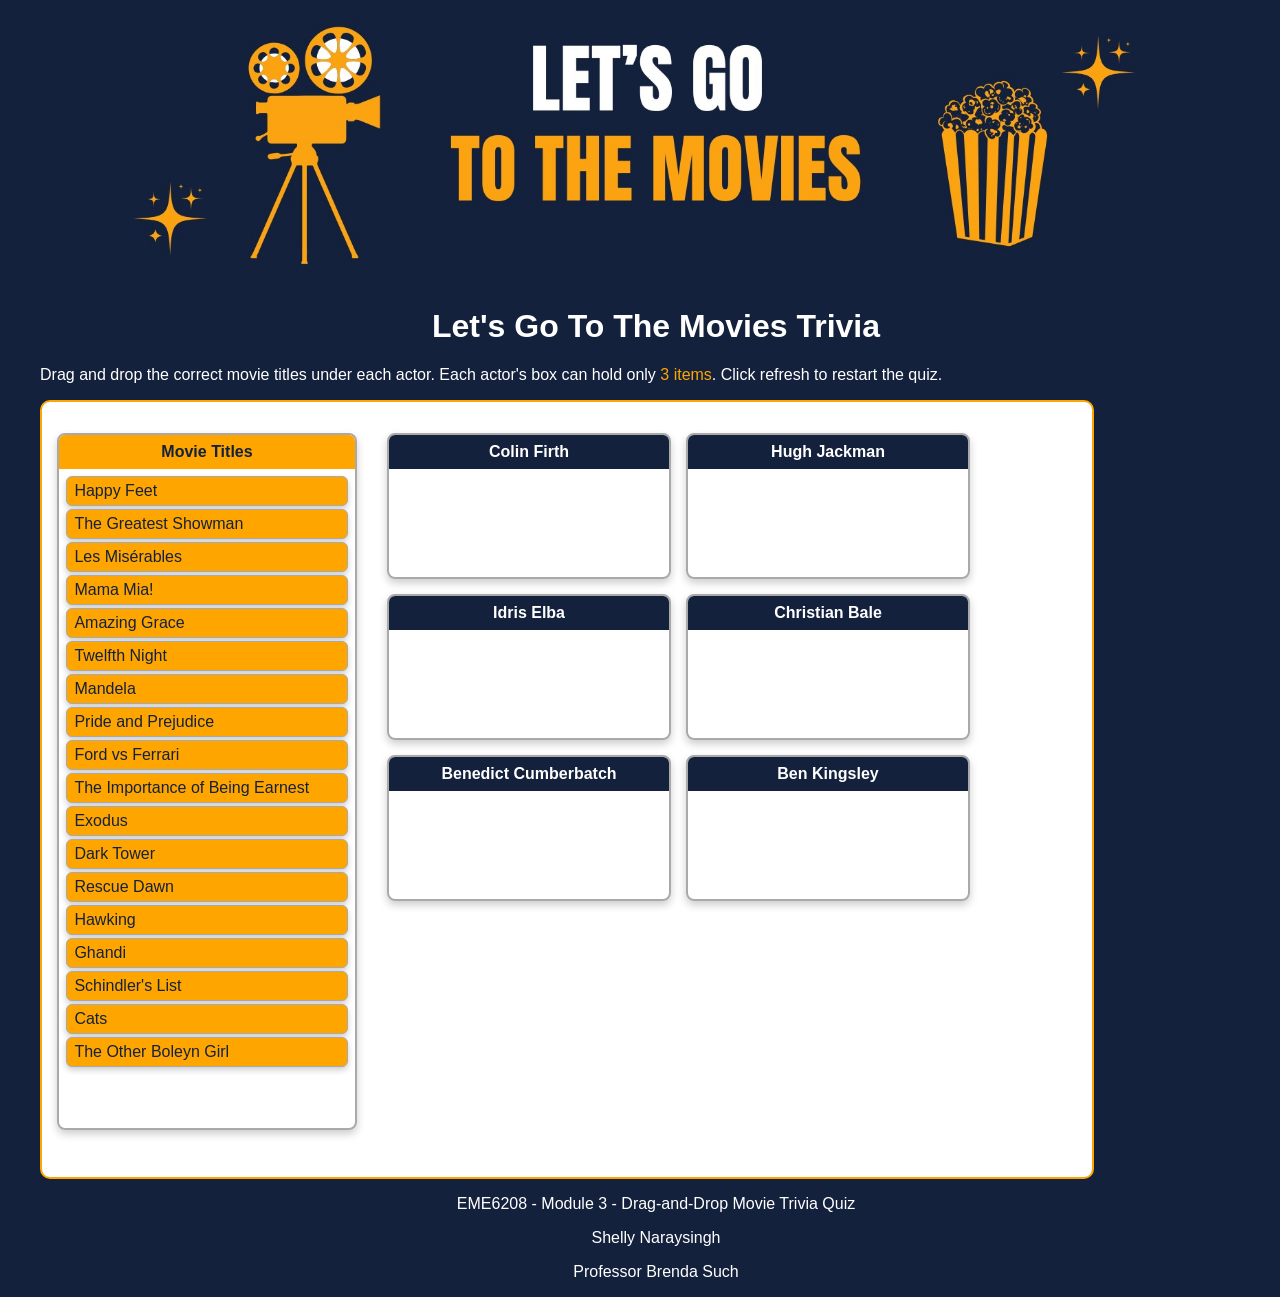
<file: index.html>
<!DOCTYPE HTML PUBLIC "-//W3C//DTD HTML 4.01//EN" "http://www.w3.org/TR/html4/strict.dtd">
<html>

<head>
<meta http-equiv="content-type" content="text/html; charset=UTF-8">

	<title>Let's Go To The Movies Drag and Drop Quiz</title>
	
	 <link rel="stylesheet" href="style.css">
	
	
	<script type="text/javascript">
	
	
	/* VARIABLES YOU COULD MODIFY */
	var boxSizeArray = [3,3,3,3,3,3,3];	// Array indicating how many items there is room for in the right column ULs
	
	var arrow_offsetX = -5;	// Offset X - position of small arrow
	var arrow_offsetY = 0;	// Offset Y - position of small arrow
	
	var arrow_offsetX_firefox = -6;	// Firefox - offset X small arrow
	var arrow_offsetY_firefox = -13; // Firefox - offset Y small arrow
	
	var verticalSpaceBetweenListItems = 3;	// Pixels space between one <li> and next	
											// Same value or higher as margin bottom in CSS for #dhtmlgoodies_dragDropContainer ul li,#dragContent li
	
											
	var initShuffleItems = true;	// Shuffle items before staring

	var indicateDestionationByUseOfArrow = true;	// Display arrow to indicate where object will be dropped(false = use rectangle)
	
	
	var lockedAfterDrag = false;	/* Lock items after they have been dragged, i.e. the user get's only one shot for the correct answer */
	
	
	/* END VARIABLES YOU COULD MODIFY */
	
	var dragDropTopContainer = false;
	var dragTimer = -1;
	var dragContentObj = false;
	var contentToBeDragged = false;	// Reference to dragged <li>
	var contentToBeDragged_src = false;	// Reference to parent of <li> before drag started
	var contentToBeDragged_next = false; 	// Reference to next sibling of <li> to be dragged
	var destinationObj = false;	// Reference to <UL> or <LI> where element is dropped.
	var dragDropIndicator = false;	// Reference to small arrow indicating where items will be dropped
	var ulPositionArray = new Array();
	var mouseoverObj = false;	// Reference to highlighted DIV
	
	var MSIE = navigator.userAgent.indexOf('MSIE')>=0?true:false;
	var navigatorVersion = navigator.appVersion.replace(/.*?MSIE (\d\.\d).*/g,'$1')/1;
	var destinationBoxes = new Array();
	var indicateDestinationBox = false;
		
	function getTopPos(inputObj)
	{		
	  var returnValue = inputObj.offsetTop;
	  while((inputObj = inputObj.offsetParent) != null){
	  	if(inputObj.tagName!='HTML')returnValue += inputObj.offsetTop;
	  }
	  return returnValue;
	}
	
	function getLeftPos(inputObj)
	{
	  var returnValue = inputObj.offsetLeft;
	  while((inputObj = inputObj.offsetParent) != null){
	  	if(inputObj.tagName!='HTML')returnValue += inputObj.offsetLeft;
	  }
	  return returnValue;
	}
		
	function cancelEvent()
	{
		return false;
	}
	function initDrag(e)	// Mouse button is pressed down on a LI
	{
		if(document.all)e = event;
		if(lockedAfterDrag && this.parentNode.id!='allItems')return;
		var st = Math.max(document.body.scrollTop,document.documentElement.scrollTop);
		var sl = Math.max(document.body.scrollLeft,document.documentElement.scrollLeft);
		
		
		
		dragTimer = 0;
		dragContentObj.style.left = e.clientX + sl + 'px';
		dragContentObj.style.top = e.clientY + st + 'px';
		contentToBeDragged = this;
		contentToBeDragged_src = this.parentNode;
		contentToBeDragged_next = false;
		if(this.nextSibling){
			contentToBeDragged_next = this.nextSibling;
			if(!this.tagName && contentToBeDragged_next.nextSibling)contentToBeDragged_next = contentToBeDragged_next.nextSibling;
		}
		timerDrag();
		return false;
	}
	
	function everythingIsCorrect()
	{
		alert('Congrats! You got everything correct!');
	}
		
	function timerDrag()
	{
		if(dragTimer>=0 && dragTimer<10){
			dragTimer++;
			setTimeout('timerDrag()',10);
			return;
		}
		if(dragTimer==10){
			dragContentObj.style.display='block';
			dragContentObj.appendChild(contentToBeDragged);
		}
	}
	
	function moveDragContent(e)
	{
		if(dragTimer<10){
			if(contentToBeDragged){
				if(contentToBeDragged_next){
					contentToBeDragged_src.insertBefore(contentToBeDragged,contentToBeDragged_next);
				}else{
					contentToBeDragged_src.appendChild(contentToBeDragged);
				}	
			}
			return;
		}
		if(document.all)e = event;
		var st = Math.max(document.body.scrollTop,document.documentElement.scrollTop);
		var sl = Math.max(document.body.scrollLeft,document.documentElement.scrollLeft);
		
		
		dragContentObj.style.left = e.clientX + sl + 'px';
		dragContentObj.style.top = e.clientY + st + 'px';
		
		if(mouseoverObj)mouseoverObj.className='';
		destinationObj = false;
		dragDropIndicator.style.display='none';
		if(indicateDestinationBox)indicateDestinationBox.style.display='none';
		var x = e.clientX + sl;
		var y = e.clientY + st;
		var width = dragContentObj.offsetWidth;
		var height = dragContentObj.offsetHeight;
		
		var tmpOffsetX = arrow_offsetX;
		var tmpOffsetY = arrow_offsetY;
		if(!document.all){
			tmpOffsetX = arrow_offsetX_firefox;
			tmpOffsetY = arrow_offsetY_firefox;
		}

		for(var no=0;no<ulPositionArray.length;no++){
			var ul_leftPos = ulPositionArray[no]['left'];	
			var ul_topPos = ulPositionArray[no]['top'];	
			var ul_height = ulPositionArray[no]['height'];
			var ul_width = ulPositionArray[no]['width'];
			
			if((x+width) > ul_leftPos && x<(ul_leftPos + ul_width) && (y+height)> ul_topPos && y<(ul_topPos + ul_height)){
				var noExisting = ulPositionArray[no]['obj'].getElementsByTagName('LI').length;
				if(indicateDestinationBox && indicateDestinationBox.parentNode==ulPositionArray[no]['obj'])noExisting--;
				if(noExisting<boxSizeArray[no-1] || no==0){
					dragDropIndicator.style.left = ul_leftPos + tmpOffsetX + 'px';
					var subLi = ulPositionArray[no]['obj'].getElementsByTagName('LI');
					for(var liIndex=0;liIndex<subLi.length;liIndex++){
						var tmpTop = getTopPos(subLi[liIndex]);
						if(!indicateDestionationByUseOfArrow){
							if(y<tmpTop){
								destinationObj = subLi[liIndex];
								indicateDestinationBox.style.display='block';
								subLi[liIndex].parentNode.insertBefore(indicateDestinationBox,subLi[liIndex]);
								break;
							}
						}else{							
							if(y<tmpTop){
								destinationObj = subLi[liIndex];
								dragDropIndicator.style.top = tmpTop + tmpOffsetY - Math.round(dragDropIndicator.clientHeight/2) + 'px';
								dragDropIndicator.style.display='block';
								break;
							}	
						}					
					}
					
					if(!indicateDestionationByUseOfArrow){
						if(indicateDestinationBox.style.display=='none'){
							indicateDestinationBox.style.display='block';
							ulPositionArray[no]['obj'].appendChild(indicateDestinationBox);
						}
						
					}else{
						if(subLi.length>0 && dragDropIndicator.style.display=='none'){
							dragDropIndicator.style.top = getTopPos(subLi[subLi.length-1]) + subLi[subLi.length-1].offsetHeight + tmpOffsetY + 'px';
							dragDropIndicator.style.display='block';
						}
						if(subLi.length==0){
							dragDropIndicator.style.top = ul_topPos + arrow_offsetY + 'px'
							dragDropIndicator.style.display='block';
						}
					}
					
					if(!destinationObj)destinationObj = ulPositionArray[no]['obj'];
					mouseoverObj = ulPositionArray[no]['obj'].parentNode;
					mouseoverObj.className='mouseover';
					return;
				}
			}
		}
	}
	
	function checkAnswers()
	{
		
		for(var no=0;no<destinationBoxes.length;no++){
			var subLis = destinationBoxes[no].getElementsByTagName('LI');
			if(subLis.length<boxSizeArray[no])return;	
			
			for(var no2=0;no2<subLis.length;no2++){
				if(subLis[no2].className=='wrongAnswer')return;
			}		
		}
		
		everythingIsCorrect();
		
		
	}
	
	
	/* End dragging 
	Put <LI> into a destination or back to where it came from.
	*/	
	function dragDropEnd(e)
	{
		if(dragTimer==-1)return;
		if(dragTimer<10){
			dragTimer = -1;
			return;
		}
		dragTimer = -1;
		if(document.all)e = event;		
		if(destinationObj){
			var groupId = contentToBeDragged.getAttribute('groupId');
			if(!groupId)groupId = contentToBeDragged.groupId;
			
			var destinationToCheckOn = destinationObj;
			if(destinationObj.tagName!='UL'){
				destinationToCheckOn = destinationObj.parentNode;
			}
			
			var answerCheck = false;
			if(groupId == destinationToCheckOn.id){
				contentToBeDragged.className = 'correctAnswer';		
				answerCheck=true;	
			}else{
				contentToBeDragged.className = 'wrongAnswer';
			}
			if(destinationObj.id=='allItems' || destinationObj.parentNode.id=='allItems')contentToBeDragged.className='';
			
			
			if(destinationObj.tagName=='UL'){
				destinationObj.appendChild(contentToBeDragged);
			}else{
				destinationObj.parentNode.insertBefore(contentToBeDragged,destinationObj);
			}
			mouseoverObj.className='';
			destinationObj = false;
			dragDropIndicator.style.display='none';
			if(indicateDestinationBox){
				indicateDestinationBox.style.display='none';
				document.body.appendChild(indicateDestinationBox);
			}
						
			contentToBeDragged = false;
			
			if(answerCheck)checkAnswers();	
			
			return;
		}	
		if(contentToBeDragged_next){
			contentToBeDragged_src.insertBefore(contentToBeDragged,contentToBeDragged_next);
		}else{
			contentToBeDragged_src.appendChild(contentToBeDragged);
		}
		contentToBeDragged = false;
		dragDropIndicator.style.display='none';
		if(indicateDestinationBox){
			indicateDestinationBox.style.display='none';
			document.body.appendChild(indicateDestinationBox);
			
		}		
		mouseoverObj = false;
		
	}
	
	/* 
	Preparing data to be saved 
	*/
	function saveDragDropNodes()
	{
		var saveString = "";
		var uls = dragDropTopContainer.getElementsByTagName('UL');
		for(var no=0;no<uls.length;no++){	// LOoping through all <ul>
			var lis = uls[no].getElementsByTagName('LI');
			for(var no2=0;no2<lis.length;no2++){
				if(saveString.length>0)saveString = saveString + ";";
				saveString = saveString + uls[no].id + '|' + lis[no2].id;
			}	
		}		
		
		document.getElementById('saveContent').innerHTML = '<h1>Ready to save these nodes:</h1> ' + saveString.replace(/;/g,';<br>') + '<p>Format: ID of ul |(pipe) ID of li;(semicolon)</p><p>You can put these values into a hidden form fields, post it to the server and explode the submitted value there</p>';
		
	}
	
	function initDragDropScript()
	{
		dragContentObj = document.getElementById('dragContent');
		dragDropIndicator = document.getElementById('dragDropIndicator');
		dragDropTopContainer = document.getElementById('dhtmlgoodies_dragDropContainer');
		document.documentElement.onselectstart = cancelEvent;;
		var listItems = dragDropTopContainer.getElementsByTagName('LI');	// Get array containing all <LI>
		var itemHeight = false;
		for(var no=0;no<listItems.length;no++){
			listItems[no].onmousedown = initDrag;
			listItems[no].onselectstart = cancelEvent;
			if(!itemHeight)itemHeight = listItems[no].offsetHeight;
			if(MSIE && navigatorVersion/1<6){
				listItems[no].style.cursor='hand';
			}			
		}
		
		var mainContainer = document.getElementById('dhtmlgoodies_mainContainer');
		var uls = mainContainer.getElementsByTagName('UL');
		itemHeight = itemHeight + verticalSpaceBetweenListItems;
		for(var no=0;no<uls.length;no++){
			uls[no].style.height = itemHeight * boxSizeArray[no]  + 'px';
			destinationBoxes[destinationBoxes.length] = uls[no];
		}
		
		var leftContainer = document.getElementById('dhtmlgoodies_listOfItems');
		var itemBox = leftContainer.getElementsByTagName('UL')[0];
		
		document.documentElement.onmousemove = moveDragContent;	// Mouse move event - moving draggable div
		document.documentElement.onmouseup = dragDropEnd;	// Mouse move event - moving draggable div
		
		var ulArray = dragDropTopContainer.getElementsByTagName('UL');
		for(var no=0;no<ulArray.length;no++){
			ulPositionArray[no] = new Array();
			ulPositionArray[no]['left'] = getLeftPos(ulArray[no]);	
			ulPositionArray[no]['top'] = getTopPos(ulArray[no]);	
			ulPositionArray[no]['width'] = ulArray[no].offsetWidth;
			ulPositionArray[no]['height'] = ulArray[no].clientHeight;
			ulPositionArray[no]['obj'] = ulArray[no];
		}
		
		if(initShuffleItems){
			var allItemsObj = document.getElementById('allItems');
			var initItems = allItemsObj.getElementsByTagName('LI');
			
			for(var no=0;no<(initItems.length*10);no++){
				var itemIndex = Math.floor(Math.random()*initItems.length);
				allItemsObj.appendChild(initItems[itemIndex]);
			}
		}
		if(!indicateDestionationByUseOfArrow){
			indicateDestinationBox = document.createElement('LI');
			indicateDestinationBox.id = 'indicateDestination';
			indicateDestinationBox.style.display='none';
			document.body.appendChild(indicateDestinationBox);
		}		
		
	}
	
	window.onload = initDragDropScript;
	</script>
</head><body>
	<div class="movie-banner">
		<img src="movie-banner.jpeg" alt="Let's Go To The Movies">
	</div>
	
<h1 align="center">Let's Go To The Movies Trivia</h1>
<p>Drag and drop the correct movie titles under each actor. Each actor's box can hold only <span class="style1">3 items</span>. Click refresh to restart the quiz.</p>
<div id="dhtmlgoodies_dragDropContainer">
	<div id="topBar">
	<div style="padding-bottom: 5px; width: 728px; height: 1px;">

</script>
	</div>
			
		</div>
	<div id="dhtmlgoodies_listOfItems">
		<div class="">
			<p>Movie Titles</p>		
		<ul id="allItems">
			
			
		<li id="node1" groupid="box1">Pride and Prejudice</li>
		<li id="node2" groupid="box1">The Importance of Being Earnest</li>
		<li id="node3" groupid="box1">Mama Mia!</li>

		<li id="node4" groupid="box2">Les Misérables</li>
		<li id="node5" groupid="box2">The Greatest Showman</li>
		<li id="node6" groupid="box2">Happy Feet</li>

		<li id="node7" groupid="box3">Mandela</li>
		<li id="node8" groupid="box3">Cats</li>
		<li id="node9" groupid="box3">Dark Tower</li>

		<li id="node10" groupid="box4">Rescue Dawn</li>
		<li id="node11" groupid="box4">Exodus</li>
		<li id="node12" groupid="box4">Ford vs Ferrari</li>

		<li id="node13" groupid="box5">Hawking</li>
		<li id="node14" groupid="box5">The Other Boleyn Girl</li>
		<li id="node15" groupid="box5">Amazing Grace</li>

		<li id="node13" groupid="box6">Twelfth Night</li>
		<li id="node14" groupid="box6">Ghandi</li>
		<li id="node15" groupid="box6">Schindler's List</li>

		
		</div>
	</div>	
	<div id="dhtmlgoodies_mainContainer">
		<!-- ONE <UL> for each "room" -->
		<div class="">
			<p>Colin Firth</p>
			<ul style="height: 72px;" id="box1">
			</ul>
		</div>
		<div class="">		
			<p>Hugh Jackman</p>
			<ul style="height: 72px;" id="box2"></ul>
		</div>
		
		<div>
		  <p >Idris Elba</p>
			<ul style="height: 72px;" id="box3"></ul>
		</div>
		
		<div>
		  <p >Christian Bale</p>
			<ul style="height: 72px;" id="box4"></ul>
		</div>

		<div>
		  <p >Benedict Cumberbatch</p>
			<ul style="height: 72px;" id="box5"></ul>
		</div>

		<div>
		  <p >Ben Kingsley</p>
			<ul style="height: 72px;" id="box6"></ul>
		</div>
		
	</div>
</div>
<ul style="left: 110px; top: 329px; display: block;" id="dragContent"></ul>
<div style="display: none; left: 24px; top: 333px;" id="dragDropIndicator"><img src="insert.gif"></div>
<div id="saveContent"></div>

</span>

<!-- Footer -->
<footer>
    <p>EME6208 - Module 3 - Drag-and-Drop Movie Trivia Quiz</p>
    <p>Shelly Naraysingh</p>
	<p>Professor Brenda Such</p>  
</footer>
</body></html>
</file>
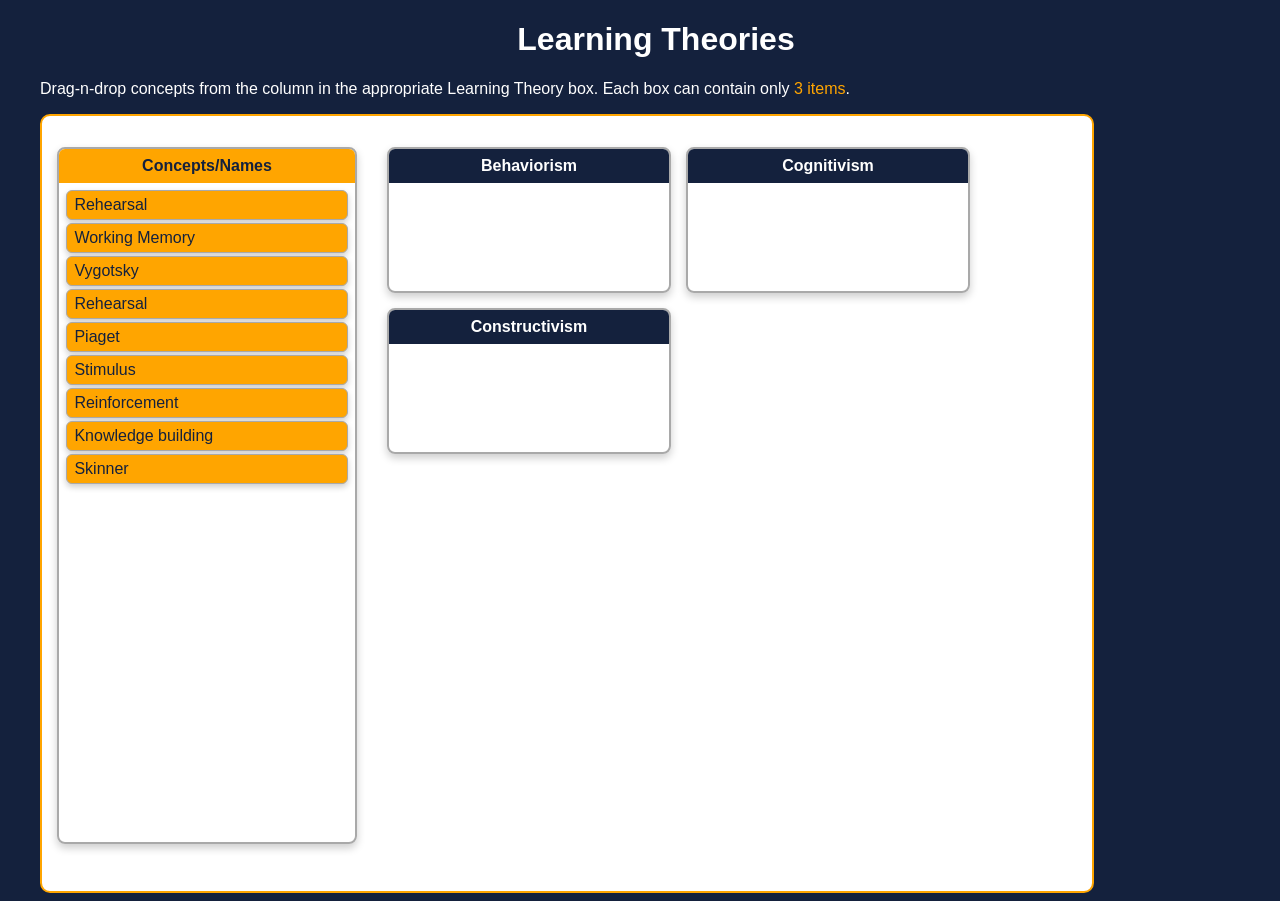
<file: drag.html>
<!DOCTYPE HTML PUBLIC "-//W3C//DTD HTML 4.01//EN" "http://www.w3.org/TR/html4/strict.dtd">
<html>

<head>
<meta http-equiv="content-type" content="text/html; charset=UTF-8">

	<title>Let's Go To The Movies Drag and Drop Quiz</title>
	
	 <link rel="stylesheet" href="style.css">
	
	
	<script type="text/javascript">
	
	
	/* VARIABLES YOU COULD MODIFY */
	var boxSizeArray = [3,3,3,3,3,3,3];	// Array indicating how many items there is room for in the right column ULs
	
	var arrow_offsetX = -5;	// Offset X - position of small arrow
	var arrow_offsetY = 0;	// Offset Y - position of small arrow
	
	var arrow_offsetX_firefox = -6;	// Firefox - offset X small arrow
	var arrow_offsetY_firefox = -13; // Firefox - offset Y small arrow
	
	var verticalSpaceBetweenListItems = 3;	// Pixels space between one <li> and next	
											// Same value or higher as margin bottom in CSS for #dhtmlgoodies_dragDropContainer ul li,#dragContent li
	
											
	var initShuffleItems = true;	// Shuffle items before staring

	var indicateDestionationByUseOfArrow = true;	// Display arrow to indicate where object will be dropped(false = use rectangle)
	
	
	var lockedAfterDrag = false;	/* Lock items after they have been dragged, i.e. the user get's only one shot for the correct answer */
	
	
	/* END VARIABLES YOU COULD MODIFY */
	
	var dragDropTopContainer = false;
	var dragTimer = -1;
	var dragContentObj = false;
	var contentToBeDragged = false;	// Reference to dragged <li>
	var contentToBeDragged_src = false;	// Reference to parent of <li> before drag started
	var contentToBeDragged_next = false; 	// Reference to next sibling of <li> to be dragged
	var destinationObj = false;	// Reference to <UL> or <LI> where element is dropped.
	var dragDropIndicator = false;	// Reference to small arrow indicating where items will be dropped
	var ulPositionArray = new Array();
	var mouseoverObj = false;	// Reference to highlighted DIV
	
	var MSIE = navigator.userAgent.indexOf('MSIE')>=0?true:false;
	var navigatorVersion = navigator.appVersion.replace(/.*?MSIE (\d\.\d).*/g,'$1')/1;
	var destinationBoxes = new Array();
	var indicateDestinationBox = false;
		
	function getTopPos(inputObj)
	{		
	  var returnValue = inputObj.offsetTop;
	  while((inputObj = inputObj.offsetParent) != null){
	  	if(inputObj.tagName!='HTML')returnValue += inputObj.offsetTop;
	  }
	  return returnValue;
	}
	
	function getLeftPos(inputObj)
	{
	  var returnValue = inputObj.offsetLeft;
	  while((inputObj = inputObj.offsetParent) != null){
	  	if(inputObj.tagName!='HTML')returnValue += inputObj.offsetLeft;
	  }
	  return returnValue;
	}
		
	function cancelEvent()
	{
		return false;
	}
	function initDrag(e)	// Mouse button is pressed down on a LI
	{
		if(document.all)e = event;
		if(lockedAfterDrag && this.parentNode.id!='allItems')return;
		var st = Math.max(document.body.scrollTop,document.documentElement.scrollTop);
		var sl = Math.max(document.body.scrollLeft,document.documentElement.scrollLeft);
		
		
		
		dragTimer = 0;
		dragContentObj.style.left = e.clientX + sl + 'px';
		dragContentObj.style.top = e.clientY + st + 'px';
		contentToBeDragged = this;
		contentToBeDragged_src = this.parentNode;
		contentToBeDragged_next = false;
		if(this.nextSibling){
			contentToBeDragged_next = this.nextSibling;
			if(!this.tagName && contentToBeDragged_next.nextSibling)contentToBeDragged_next = contentToBeDragged_next.nextSibling;
		}
		timerDrag();
		return false;
	}
	
	function everythingIsCorrect()
	{
		alert('Congratulations! Everything is correct');		
	}
	
	
	function timerDrag()
	{
		if(dragTimer>=0 && dragTimer<10){
			dragTimer++;
			setTimeout('timerDrag()',10);
			return;
		}
		if(dragTimer==10){
			dragContentObj.style.display='block';
			dragContentObj.appendChild(contentToBeDragged);
		}
	}
	
	function moveDragContent(e)
	{
		if(dragTimer<10){
			if(contentToBeDragged){
				if(contentToBeDragged_next){
					contentToBeDragged_src.insertBefore(contentToBeDragged,contentToBeDragged_next);
				}else{
					contentToBeDragged_src.appendChild(contentToBeDragged);
				}	
			}
			return;
		}
		if(document.all)e = event;
		var st = Math.max(document.body.scrollTop,document.documentElement.scrollTop);
		var sl = Math.max(document.body.scrollLeft,document.documentElement.scrollLeft);
		
		
		dragContentObj.style.left = e.clientX + sl + 'px';
		dragContentObj.style.top = e.clientY + st + 'px';
		
		if(mouseoverObj)mouseoverObj.className='';
		destinationObj = false;
		dragDropIndicator.style.display='none';
		if(indicateDestinationBox)indicateDestinationBox.style.display='none';
		var x = e.clientX + sl;
		var y = e.clientY + st;
		var width = dragContentObj.offsetWidth;
		var height = dragContentObj.offsetHeight;
		
		var tmpOffsetX = arrow_offsetX;
		var tmpOffsetY = arrow_offsetY;
		if(!document.all){
			tmpOffsetX = arrow_offsetX_firefox;
			tmpOffsetY = arrow_offsetY_firefox;
		}

		for(var no=0;no<ulPositionArray.length;no++){
			var ul_leftPos = ulPositionArray[no]['left'];	
			var ul_topPos = ulPositionArray[no]['top'];	
			var ul_height = ulPositionArray[no]['height'];
			var ul_width = ulPositionArray[no]['width'];
			
			if((x+width) > ul_leftPos && x<(ul_leftPos + ul_width) && (y+height)> ul_topPos && y<(ul_topPos + ul_height)){
				var noExisting = ulPositionArray[no]['obj'].getElementsByTagName('LI').length;
				if(indicateDestinationBox && indicateDestinationBox.parentNode==ulPositionArray[no]['obj'])noExisting--;
				if(noExisting<boxSizeArray[no-1] || no==0){
					dragDropIndicator.style.left = ul_leftPos + tmpOffsetX + 'px';
					var subLi = ulPositionArray[no]['obj'].getElementsByTagName('LI');
					for(var liIndex=0;liIndex<subLi.length;liIndex++){
						var tmpTop = getTopPos(subLi[liIndex]);
						if(!indicateDestionationByUseOfArrow){
							if(y<tmpTop){
								destinationObj = subLi[liIndex];
								indicateDestinationBox.style.display='block';
								subLi[liIndex].parentNode.insertBefore(indicateDestinationBox,subLi[liIndex]);
								break;
							}
						}else{							
							if(y<tmpTop){
								destinationObj = subLi[liIndex];
								dragDropIndicator.style.top = tmpTop + tmpOffsetY - Math.round(dragDropIndicator.clientHeight/2) + 'px';
								dragDropIndicator.style.display='block';
								break;
							}	
						}					
					}
					
					if(!indicateDestionationByUseOfArrow){
						if(indicateDestinationBox.style.display=='none'){
							indicateDestinationBox.style.display='block';
							ulPositionArray[no]['obj'].appendChild(indicateDestinationBox);
						}
						
					}else{
						if(subLi.length>0 && dragDropIndicator.style.display=='none'){
							dragDropIndicator.style.top = getTopPos(subLi[subLi.length-1]) + subLi[subLi.length-1].offsetHeight + tmpOffsetY + 'px';
							dragDropIndicator.style.display='block';
						}
						if(subLi.length==0){
							dragDropIndicator.style.top = ul_topPos + arrow_offsetY + 'px'
							dragDropIndicator.style.display='block';
						}
					}
					
					if(!destinationObj)destinationObj = ulPositionArray[no]['obj'];
					mouseoverObj = ulPositionArray[no]['obj'].parentNode;
					mouseoverObj.className='mouseover';
					return;
				}
			}
		}
	}
	
	function checkAnswers()
	{
		
		for(var no=0;no<destinationBoxes.length;no++){
			var subLis = destinationBoxes[no].getElementsByTagName('LI');
			if(subLis.length<boxSizeArray[no])return;	
			
			for(var no2=0;no2<subLis.length;no2++){
				if(subLis[no2].className=='wrongAnswer')return;
			}		
		}
		
		everythingIsCorrect();
		
		
	}
	
	
	/* End dragging 
	Put <LI> into a destination or back to where it came from.
	*/	
	function dragDropEnd(e)
	{
		if(dragTimer==-1)return;
		if(dragTimer<10){
			dragTimer = -1;
			return;
		}
		dragTimer = -1;
		if(document.all)e = event;		
		if(destinationObj){
			var groupId = contentToBeDragged.getAttribute('groupId');
			if(!groupId)groupId = contentToBeDragged.groupId;
			
			var destinationToCheckOn = destinationObj;
			if(destinationObj.tagName!='UL'){
				destinationToCheckOn = destinationObj.parentNode;
			}
			
			var answerCheck = false;
			if(groupId == destinationToCheckOn.id){
				contentToBeDragged.className = 'correctAnswer';		
				answerCheck=true;	
			}else{
				contentToBeDragged.className = 'wrongAnswer';
			}
			if(destinationObj.id=='allItems' || destinationObj.parentNode.id=='allItems')contentToBeDragged.className='';
			
			
			if(destinationObj.tagName=='UL'){
				destinationObj.appendChild(contentToBeDragged);
			}else{
				destinationObj.parentNode.insertBefore(contentToBeDragged,destinationObj);
			}
			mouseoverObj.className='';
			destinationObj = false;
			dragDropIndicator.style.display='none';
			if(indicateDestinationBox){
				indicateDestinationBox.style.display='none';
				document.body.appendChild(indicateDestinationBox);
			}
						
			contentToBeDragged = false;
			
			if(answerCheck)checkAnswers();	
			
			return;
		}	
		if(contentToBeDragged_next){
			contentToBeDragged_src.insertBefore(contentToBeDragged,contentToBeDragged_next);
		}else{
			contentToBeDragged_src.appendChild(contentToBeDragged);
		}
		contentToBeDragged = false;
		dragDropIndicator.style.display='none';
		if(indicateDestinationBox){
			indicateDestinationBox.style.display='none';
			document.body.appendChild(indicateDestinationBox);
			
		}		
		mouseoverObj = false;
		
	}
	
	/* 
	Preparing data to be saved 
	*/
	function saveDragDropNodes()
	{
		var saveString = "";
		var uls = dragDropTopContainer.getElementsByTagName('UL');
		for(var no=0;no<uls.length;no++){	// LOoping through all <ul>
			var lis = uls[no].getElementsByTagName('LI');
			for(var no2=0;no2<lis.length;no2++){
				if(saveString.length>0)saveString = saveString + ";";
				saveString = saveString + uls[no].id + '|' + lis[no2].id;
			}	
		}		
		
		document.getElementById('saveContent').innerHTML = '<h1>Ready to save these nodes:</h1> ' + saveString.replace(/;/g,';<br>') + '<p>Format: ID of ul |(pipe) ID of li;(semicolon)</p><p>You can put these values into a hidden form fields, post it to the server and explode the submitted value there</p>';
		
	}
	
	function initDragDropScript()
	{
		dragContentObj = document.getElementById('dragContent');
		dragDropIndicator = document.getElementById('dragDropIndicator');
		dragDropTopContainer = document.getElementById('dhtmlgoodies_dragDropContainer');
		document.documentElement.onselectstart = cancelEvent;;
		var listItems = dragDropTopContainer.getElementsByTagName('LI');	// Get array containing all <LI>
		var itemHeight = false;
		for(var no=0;no<listItems.length;no++){
			listItems[no].onmousedown = initDrag;
			listItems[no].onselectstart = cancelEvent;
			if(!itemHeight)itemHeight = listItems[no].offsetHeight;
			if(MSIE && navigatorVersion/1<6){
				listItems[no].style.cursor='hand';
			}			
		}
		
		var mainContainer = document.getElementById('dhtmlgoodies_mainContainer');
		var uls = mainContainer.getElementsByTagName('UL');
		itemHeight = itemHeight + verticalSpaceBetweenListItems;
		for(var no=0;no<uls.length;no++){
			uls[no].style.height = itemHeight * boxSizeArray[no]  + 'px';
			destinationBoxes[destinationBoxes.length] = uls[no];
		}
		
		var leftContainer = document.getElementById('dhtmlgoodies_listOfItems');
		var itemBox = leftContainer.getElementsByTagName('UL')[0];
		
		document.documentElement.onmousemove = moveDragContent;	// Mouse move event - moving draggable div
		document.documentElement.onmouseup = dragDropEnd;	// Mouse move event - moving draggable div
		
		var ulArray = dragDropTopContainer.getElementsByTagName('UL');
		for(var no=0;no<ulArray.length;no++){
			ulPositionArray[no] = new Array();
			ulPositionArray[no]['left'] = getLeftPos(ulArray[no]);	
			ulPositionArray[no]['top'] = getTopPos(ulArray[no]);	
			ulPositionArray[no]['width'] = ulArray[no].offsetWidth;
			ulPositionArray[no]['height'] = ulArray[no].clientHeight;
			ulPositionArray[no]['obj'] = ulArray[no];
		}
		
		if(initShuffleItems){
			var allItemsObj = document.getElementById('allItems');
			var initItems = allItemsObj.getElementsByTagName('LI');
			
			for(var no=0;no<(initItems.length*10);no++){
				var itemIndex = Math.floor(Math.random()*initItems.length);
				allItemsObj.appendChild(initItems[itemIndex]);
			}
		}
		if(!indicateDestionationByUseOfArrow){
			indicateDestinationBox = document.createElement('LI');
			indicateDestinationBox.id = 'indicateDestination';
			indicateDestinationBox.style.display='none';
			document.body.appendChild(indicateDestinationBox);
		}		
		
	}
	
	window.onload = initDragDropScript;
	</script>
</head><body>
<h1 align="center">Learning Theories</h1>
<p>Drag-n-drop concepts from the column in the appropriate Learning Theory box. Each box can contain only <span class="style1">3 items</span>.</p>
<div id="dhtmlgoodies_dragDropContainer">
	<div id="topBar">
	<div style="padding-bottom: 5px; width: 728px; height: 1px;">

</script>
	</div>
			
		</div>
	<div id="dhtmlgoodies_listOfItems">
		<div class="">
			<p>Concepts/Names</p>		
		<ul id="allItems">
			
			
		<li id="node7" groupid="box2">Working Memory</li><li class="" id="node15" groupid="box3">Knowledge building</li><li class="" id="node19" groupid="box1">Skinner</li>
		<li id="node9" groupid="box1">Stimulus</li><li class="" id="node10" groupid="box2">Rehearsal</li><li class="" id="node8" groupid="box3">Piaget</li><li id="node3" groupid="box2">Rehearsal</li><li id="node2" groupid="box3">Vygotsky</li><li id="node16" groupid="box1">Reinforcement</li></ul>
		</div>
	</div>	
	<div id="dhtmlgoodies_mainContainer">
		<!-- ONE <UL> for each "room" -->
		<div class="">
			<p>Behaviorism</p>
			<ul style="height: 72px;" id="box1">
			</ul>
		</div>
		<div class="">		
			<p>Cognitivism</p>
			<ul style="height: 72px;" id="box2"></ul>
		</div>
		
		<div>
		  <p >Constructivism</p>
			<ul style="height: 72px;" id="box3"></ul>
		</div>
		
		
	</div>
</div>
<ul style="left: 110px; top: 329px; display: block;" id="dragContent"></ul>
<div style="display: none; left: 24px; top: 333px;" id="dragDropIndicator"><img src="insert.gif"></div>
<div id="saveContent"></div>

</span></body></html>
</file>
<file: style.css>
body{
		font-family: Trebuchet MS, Lucida Sans Unicode, Arial, sans-serif;	/* Font to use */
		background-color:#14213D;
		color: #FFFFFF;
		margin-left: 40px;
	}
	#footer{
		height:30px;
		vertical-align:middle;
		text-align:right;
		clear:both;
		padding-right:3px;
		background-color:#317082;
		margin-top:2px;
		width:790px;
	}
	#footer form{
		margin:0px;
		margin-top:2px;
	}
	#dhtmlgoodies_dragDropContainer{	/* Main container for this script */
		width:1050px;
		height:750px;
		padding-top: 25px;
		border:2px solid #FFA500;
		border-radius: 10px;
		background-color:#FFF;
		color: #14213D;
		box-shadow: 0px 4px 12 px rgba(0, 0, 0, 0.25);
		-moz-user-select:none;
	}
	#dhtmlgoodies_dragDropContainer ul{	/* General rules for all <ul> */
		margin-top:0px;
		margin-left:0px;
		margin-bottom:0px;
		padding:2px;
	}
	
	#dhtmlgoodies_dragDropContainer li,#dragContent li,li#indicateDestination{	/* Movable items, i.e. <LI> */
		list-style-type:none;
		height:24px;
		background-color:#FFA500;
		border:1px solid #A9A9A9;
		box-shadow: 0px 3px 6px rgba(0,0,0,0.20);
		border-radius: 6px;
		color: #14213D;
		padding:2px;
		text-indent:5px;
		margin-bottom:3px;
		cursor:pointer;
		font-size:16px;
		line-height:24px;
	}

	li#indicateDestination{	/* Box indicating where content will be dropped - i.e. the one you use if you don't use arrow */
		border:1px dotted #600;	
		background-color:#FFF;
	}
		
	#dhtmlgoodies_dragDropContainer ul li.correctAnswer{	/* Correctly moved item */
		background-color:green;
		color:#FFF;
	}
	#dhtmlgoodies_dragDropContainer ul li.wrongAnswer{	/* Item moved to wrong box */
		background-color:red;
		color:#FFF;
	}
	
	
	/* LEFT COLUMN CSS */
	div#dhtmlgoodies_listOfItems{	/* Left column "Movie Titles" */
		
		float:left;
		padding-left:15px;
		padding-right:15px;
		
		/* CSS HACK */
		width: 300px;	/* IE 5.x */
		
				
	}
	#dhtmlgoodies_listOfItems ul{	/* Left(Sources) column <ul> */
		height:650px;

	}
		
	div#dhtmlgoodies_listOfItems div{
		border:2px solid #A9A9A9;
		box-shadow: 0px 4px 8px rgba(0,0,0,0.20);
		border-radius: 8px;
	}
	div#dhtmlgoodies_listOfItems div ul{	/* Left column <ul> */
		margin-left:auto;	/* Space at the left of list - the arrow will be positioned there */
		margin-right: auto;
		width: 95%;
	}
	#dhtmlgoodies_listOfItems div p{	/* Heading above left column: Movie Titles */
		margin:0px;	
		font-weight:bold;
		padding: 8px 12px;
		background-color:#FFA500;
		border-radius: 6px 6px 0px 0px;
		color:#14213D;
		margin-bottom:5px;
		text-align: center;
	}
	/* END LEFT COLUMN CSS */
	
	#dhtmlgoodies_dragDropContainer .mouseover{	/* Mouse over effect DIV box in right column */
		background-color:#FFF3D6;
		border-color: #14213D;
	}
	
	/* Start main container CSS */
	
	div#dhtmlgoodies_mainContainer{	/* Right column DIV */
		width:620px;
		float:left;	
		margin-left: 15px;
	}
	#dhtmlgoodies_mainContainer div{	/* Parent <div> of small boxes */
		float:left;
		margin-right:15px;
		margin-bottom:15px;
		margin-top:0px;
		border:2px solid #A9A9A9;
		border-radius: 8px;
		box-shadow:0px 4px 8px rgba(0,0,0,0.20);
		width:280px;
				
	}
	#dhtmlgoodies_mainContainer div ul{
		margin-left:10px;
	}
	
	#dhtmlgoodies_mainContainer div p{	/* Heading above small boxes: Actors' names */
		margin:0px;
		padding: 8px 12px;
		font-weight:bold;
		background-color:#14213D;
		border-radius: 6px 6px 0px 0px;
		color:#FFFFFF;	
		margin-bottom:5px;
		text-align: center;
	}
	
	#dhtmlgoodies_mainContainer ul{	/* Small box in right column ,i.e <ul> */
		width:250px;
		height:80px;	
		border:0px;	
		margin-bottom:0px;
		overflow:hidden;
		
	}
	
	#dragContent{	/* Drag container */
		position:absolute;
		width:260px;
		height:15px;
		display:none;
		margin:0px;
		padding:0px;
		z-index:2000;
	}

	#dragDropIndicator{	/* DIV for the small arrow */
		position:absolute;
		width:7px;
		height:10px;
		display:none;
		z-index:1000;
		margin:0px;
		padding:0px;
	}
	.style1 {color: #FFA500}

	/* Movie Banner */

	.movie-banner {
		width: 100%;
		text-align: center;
		margin-bottom: 25px;
	}

	.movie-banner img {
		width: 100%;
		max-width: 1100px;
		height: auto;
		display: block;
		margin-left: auto;
		margin-right: auto;
	}

footer {
	text-align:center;
	clear:both;
}
</file>
